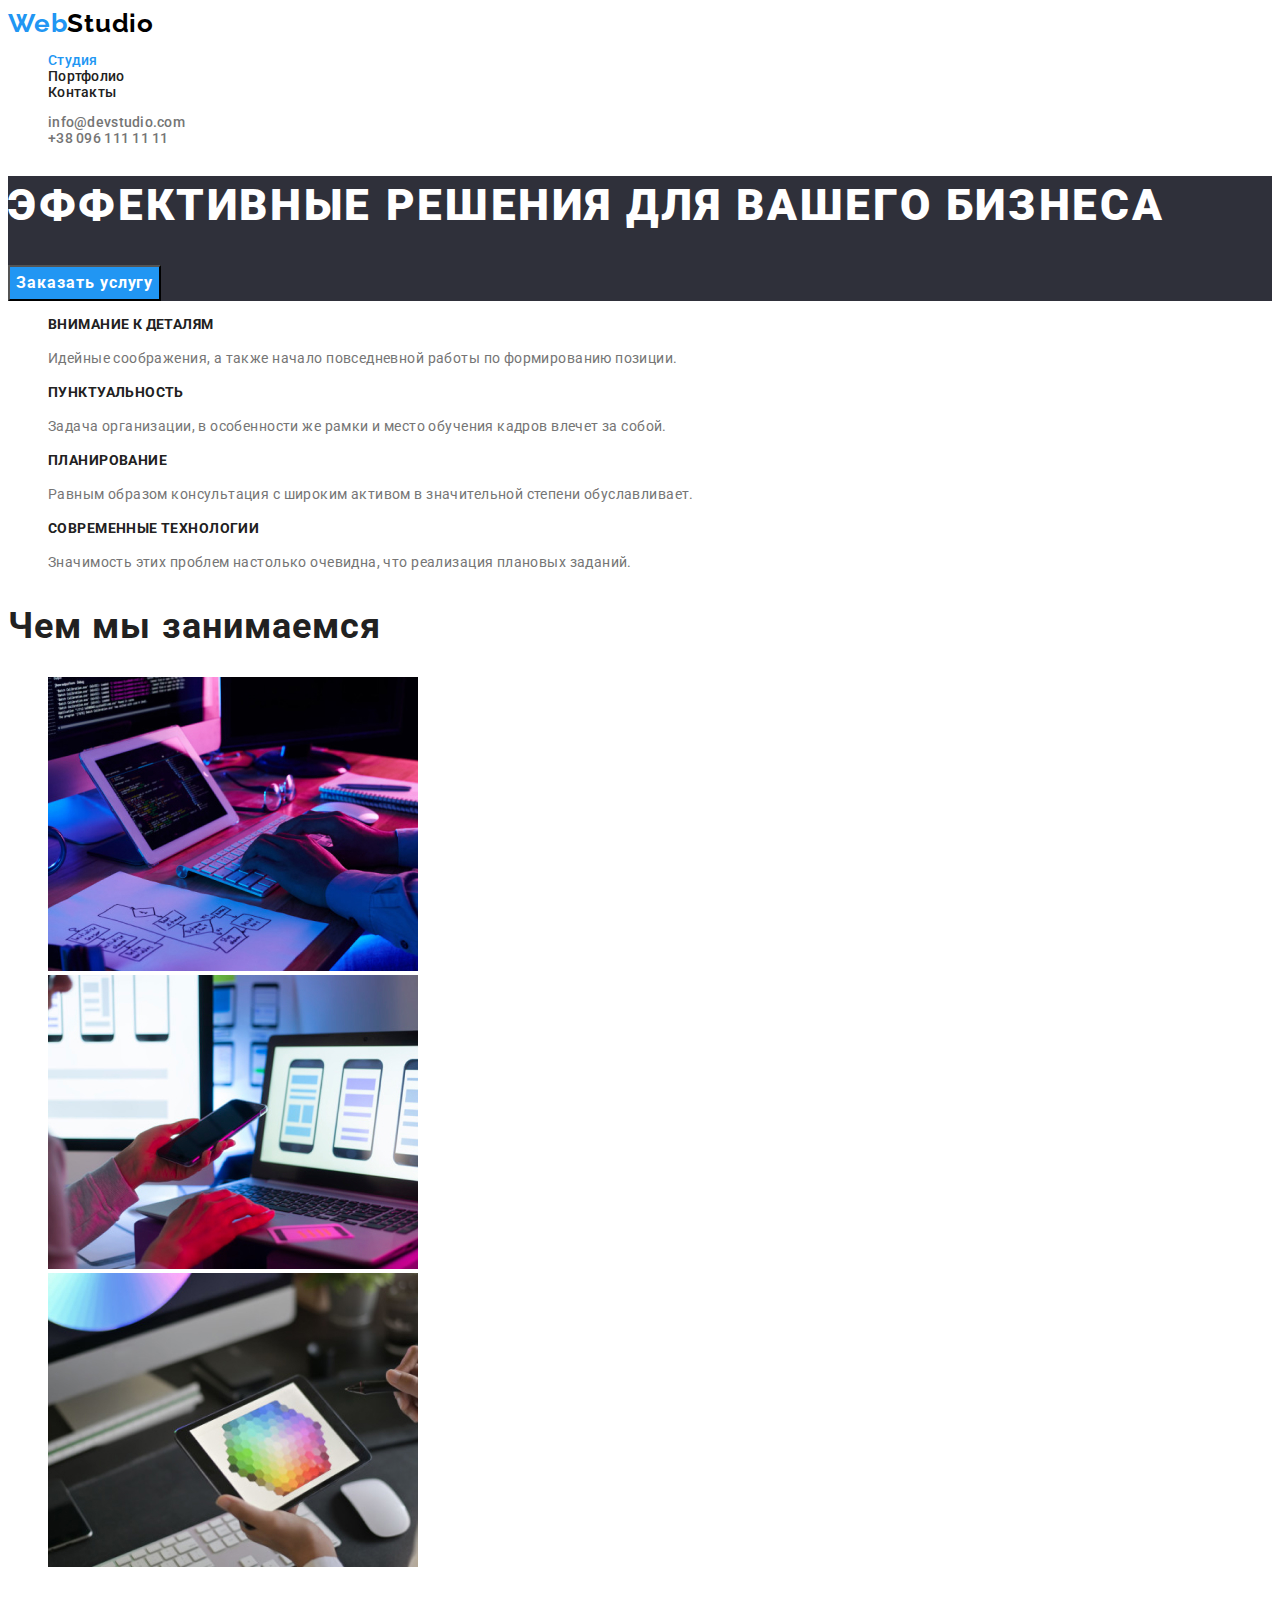
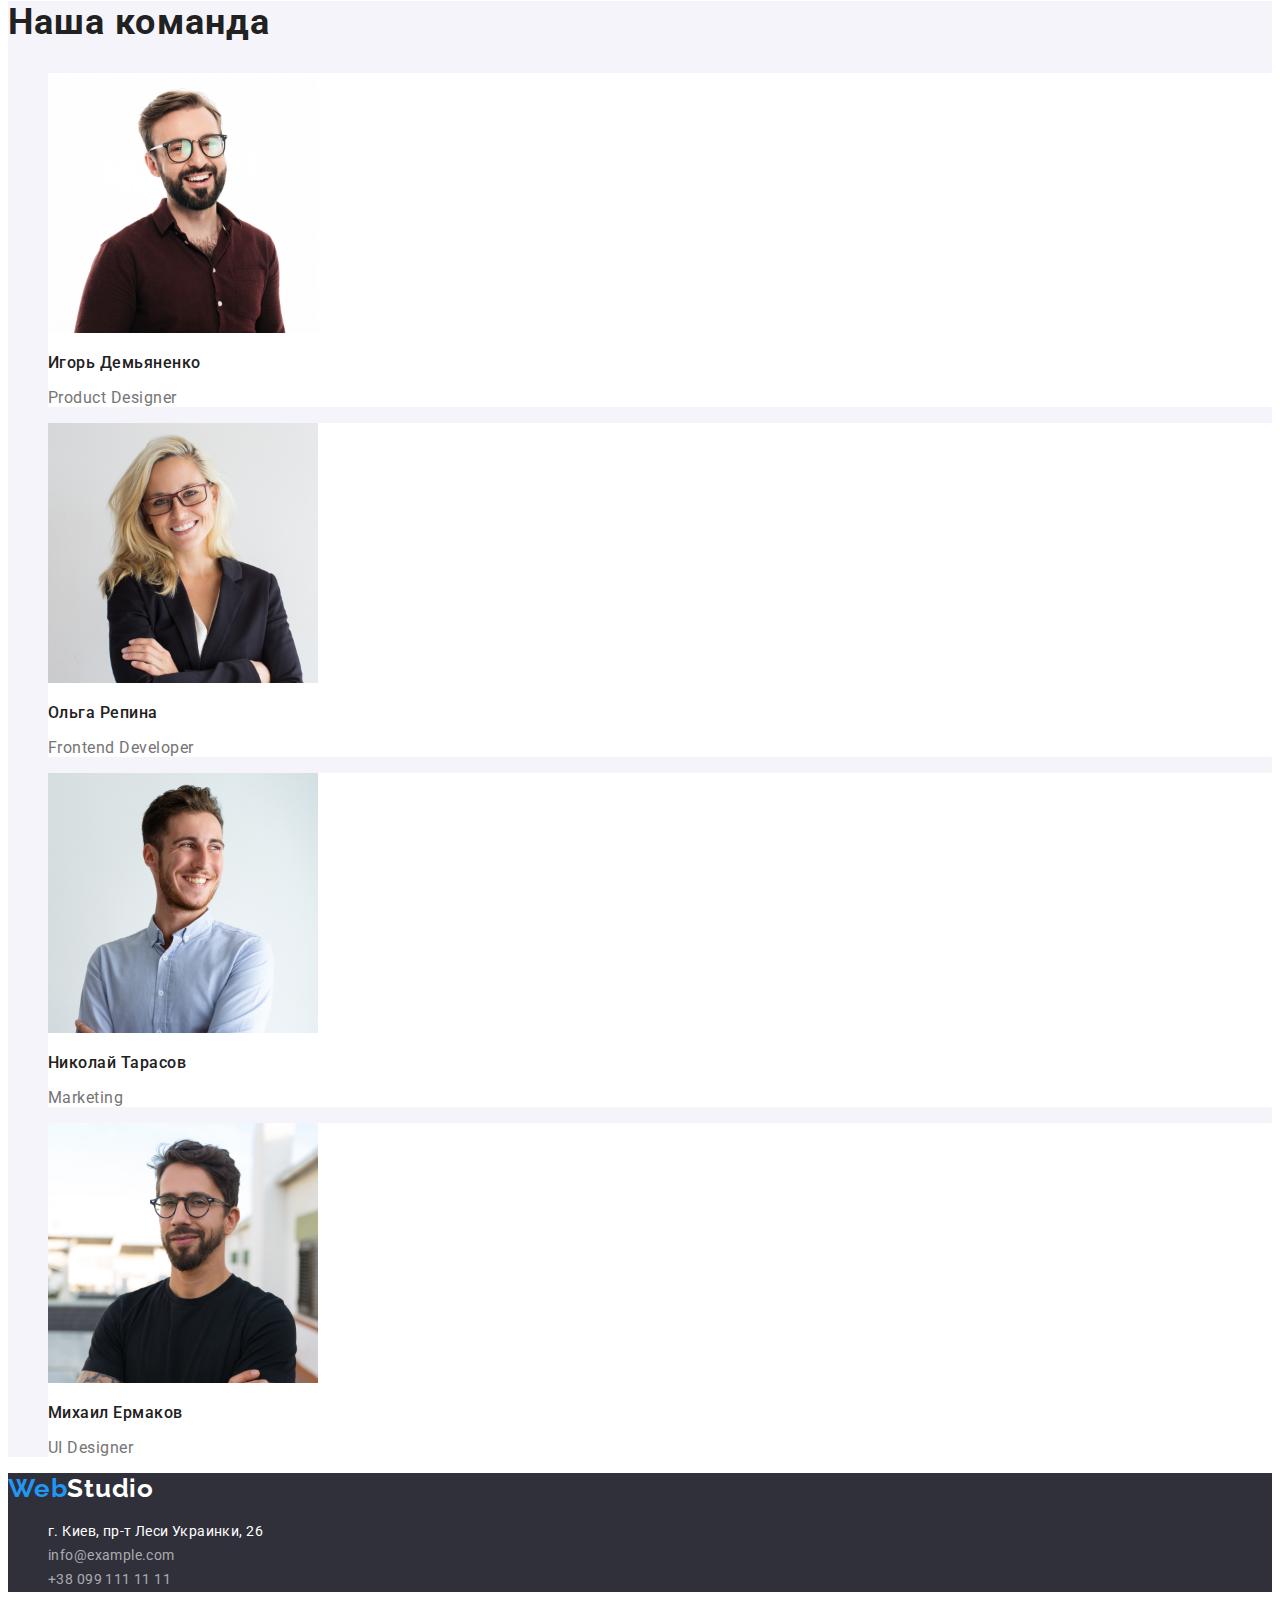
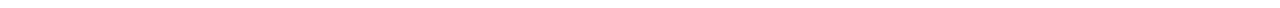
<file: index.html>
<!DOCTYPE html>
<html lang="ru">
<head>
    <meta charset="UTF-8">
    <meta http-equiv="X-UA-Compatible" content="IE=edge">
    <meta name="viewport" content="width=device-width, initial-scale=1.0">
    <title>Document</title>
    <link rel="preconnect" href="https://fonts.gstatic.com">
    <link href="https://fonts.googleapis.com/css2?family=Raleway:wght@700&family=Roboto:wght@400;500;700;900&display=swap" rel="stylesheet">
    <link rel="stylesheet" href="./css/styles.css">
</head>
<body>
    <!-- Шапка сайта -->
    <header class="header">
        <nav class="nav">
            <a class="logo" lang="en" href="./index.html">
                <span class="logo-first-word">Web</span>Studio
            </a>
            <ul class="nav-menu list">
                <li class="nav-menu-item">
                    <a class="nav-menu-link link current" href="./index.html">Студия</a>
                </li>
                <li class="nav-menu-item">
                    <a class="nav-menu-link link" href="./portfolio.html">Портфолио</a>
                </li>
                <li class="nav-menu-item">
                    <a class="nav-menu-link link" href="">Контакты</a>
                </li>
            </ul>
        </nav>
        <ul class="header-contacts-list list">
            <li>
                <a class="mail-link link" href="mailto:info@devstudio.com">info@devstudio.com</a>
            </li>
            <li>
                <a class="tel-link link" href="tel:+380961111111">+38 096 111 11 11</a>
            </li>
        </ul>
    </header>
    <main>
        <!-- Герой -->
        <section class="hero">
            <h1 class="hero-title">Эффективные решения для вашего бизнеса</h1>
            <button class="hero-button button" type="button">Заказать услугу</button>
        </section>
        <!-- Преимушества -->
        <section class="advantage">
            <h2 class="advantage-title" hidden>Преимущества</h2>
            <ul class="advantage-list list">
                <li class="advantage-list-item">
                    <h3 class="advantage-list-title">Внимание к деталям</h3>
                    <p class="advantage-list-description">Идейные соображения, а также начало повседневной работы по формированию позиции.</p>
                </li>
                <li class="advantage-list-item">
                    <h3 class="advantage-list-title">Пунктуальность</h3>
                    <p class="advantage-list-description">Задача организации, в особенности же рамки и место обучения кадров влечет за собой.</p>
                </li>
                <li class="advantage-list-item">
                    <h3 class="advantage-list-title">Планирование</h3>
                    <p class="advantage-list-description">Равным образом консультация с широким активом в значительной степени обуславливает.</p>
                </li>
                <li class="advantage-list-item">
                    <h3 class="advantage-list-title">Современные технологии</h3>
                    <p class="advantage-list-description">Значимость этих проблем настолько очевидна, что реализация плановых заданий.</p>
                </li>
            </ul>
        </section>
        <!-- Основные занятия -->
        <section class="occupations">
            <h2 class="occupations-title">Чем мы занимаемся</h2>
            <ul class="occupetoin-list list">
                <li class="occupetoin-list-item">
                    <img class="occupetoin-list-item-img" src="./images/advantages/programming.jpg" alt="Програмирование" width="370" height="294">
                </li>
                <li class="occupetoin-list-item">
                    <img class="occupetoin-list-item-img" src="./images/advantages/testing.jpg" alt="Тестирование" width="370" height="294">
                </li>
                <li class="occupetoin-list-item">
                    <img class="occupetoin-list-item-img" src="./images/advantages/design.jpg" alt="Разработка дизайна" width="370" height="294">
                </li>
            </ul>
        </section>
        <!-- Команда -->
        <section class="team">
            <h2 class="team-title">Наша команда</h2>
            <ul class="team-list list">
                <li class="team-list-item">
                    <img src="./images/team/product-designer.jpg" alt="Член команды Игорь Демьяненко" width="270" height="260">
                    <h3 class="team-list-item-title">Игорь Демьяненко</h3>
                    <p class="team-list-item-description" lang="en">Product Designer</p>
                </li>
                <li class="team-list-item">
                    <img class="team-list-item-img" src="./images/team/frontend-developer.jpg" alt="Член команды Ольга Репина" width="270" height="260">
                    <h3 class="team-list-item-title">Ольга Репина</h3>
                    <p class="team-list-item-description" lang="en">Frontend Developer</p>
                </li>
                <li class="team-list-item">
                    <img class="team-list-item-img" src="./images/team/marketing.jpg" alt="Член команды Николай Тарасов" width="270" height="260">
                    <h3 class="team-list-item-title">Николай Тарасов</h3>
                    <p class="team-list-item-description" lang="en">Marketing</p>
                </li>
                <li class="team-list-item">
                    <img class="team-list-item-img" src="./images/team/ui-designer.jpg" alt="Член команды Михаил Ермаков" width="270" height="260">
                    <h3 class="team-list-item-title">Михаил Ермаков</h3>
                    <p class="team-list-item-description" lang="en">UI Designer</p>
                </li>
            </ul>
        </section>
    </main>
    <!-- Подвал -->
    <footer class="footer">
        <a class="footer-logo" lang="en" href="./index.html"><span class="footer-logo-first-word">Web</span>Studio</a>
        <address>
            <ul class="footer-list list">
                <li class="footer-list-item">
                    <a class="footer-map-link link" href="https://goo.gl/maps/yjC53x2u7ZF1c42Y8" target="_blank" rel="noreferrer noopener">г. Киев, пр-т Леси Украинки, 26</a>
                </li>
                <li class="footer-list-item">
                    <a class="footer-mail-link link" href="mailto:info@example.com">info@example.com</a>
                </li>
                <li class="footer-list-item">
                    <a class="footer-tel-link link" href="tel:+380991111111">+38 099 111 11 11</a>
                </li>
            </ul>
        </address>
    </footer>
</body>
</html>
</file>
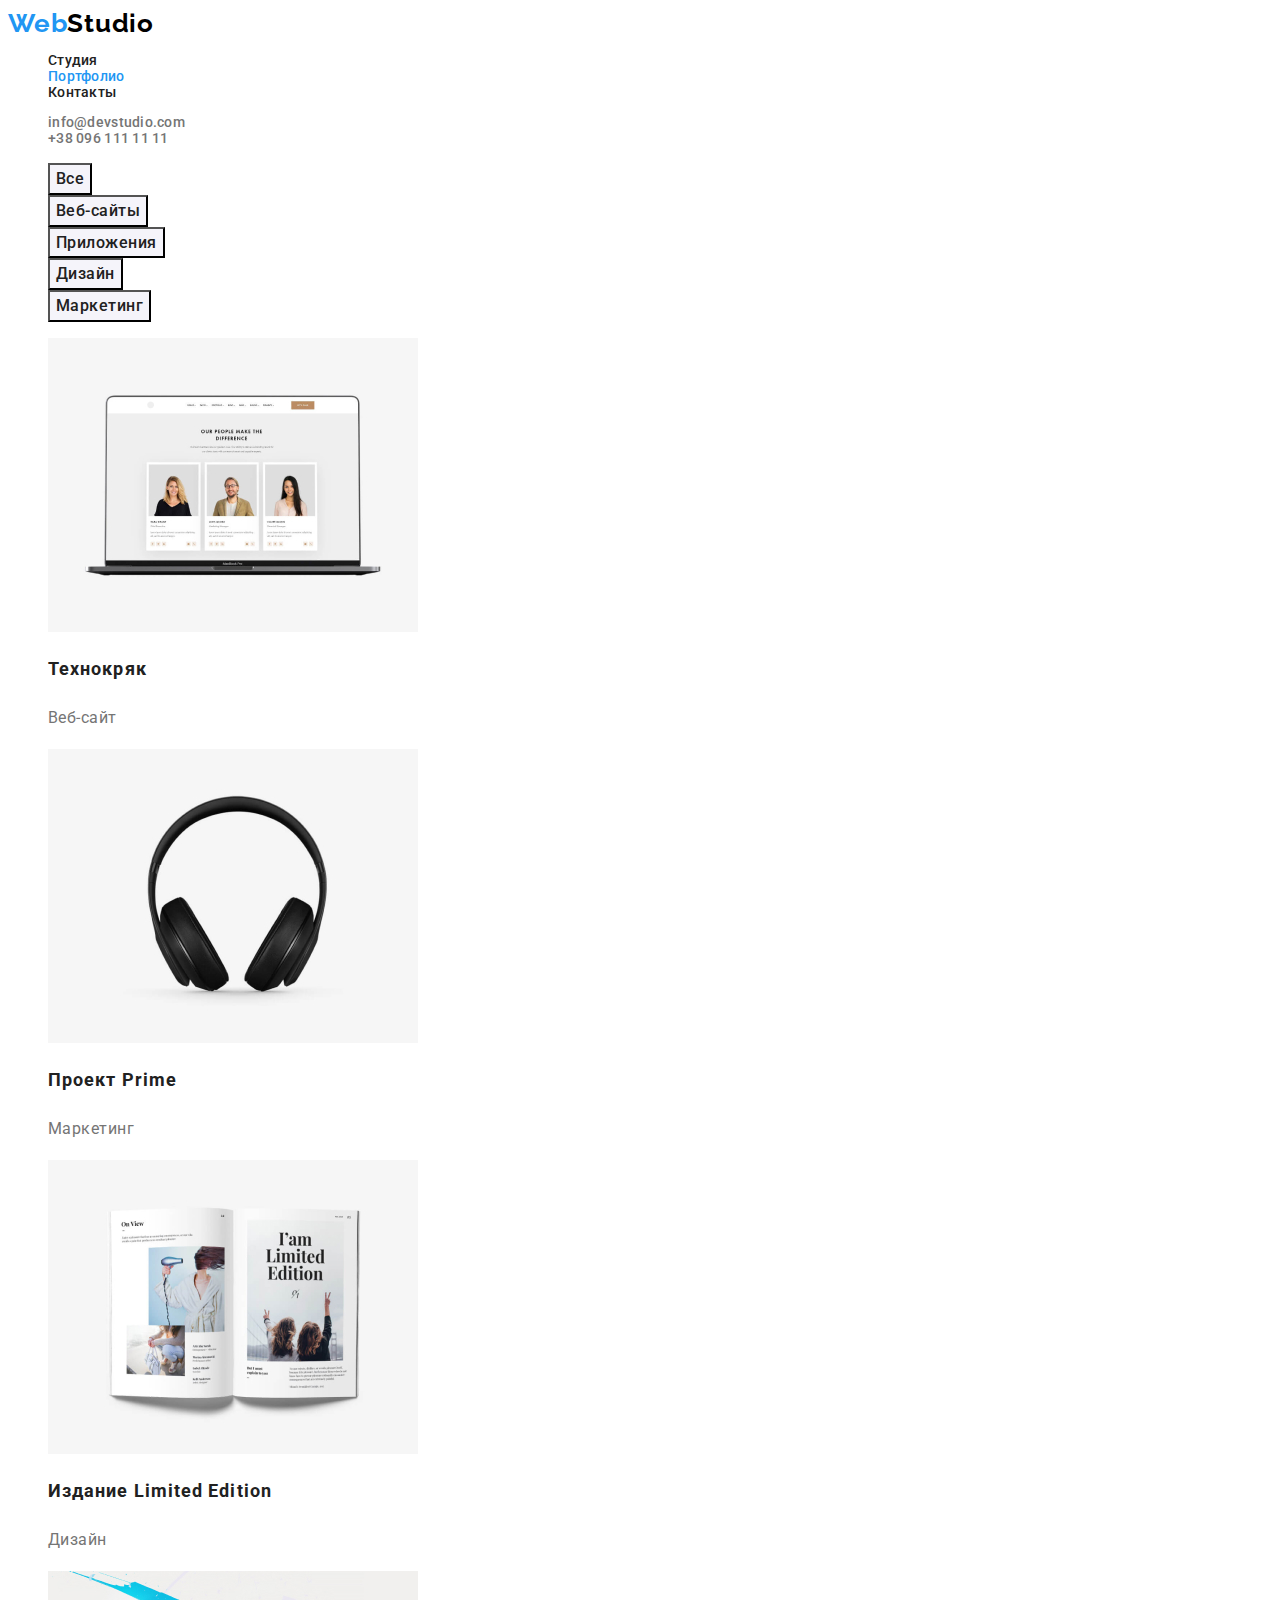
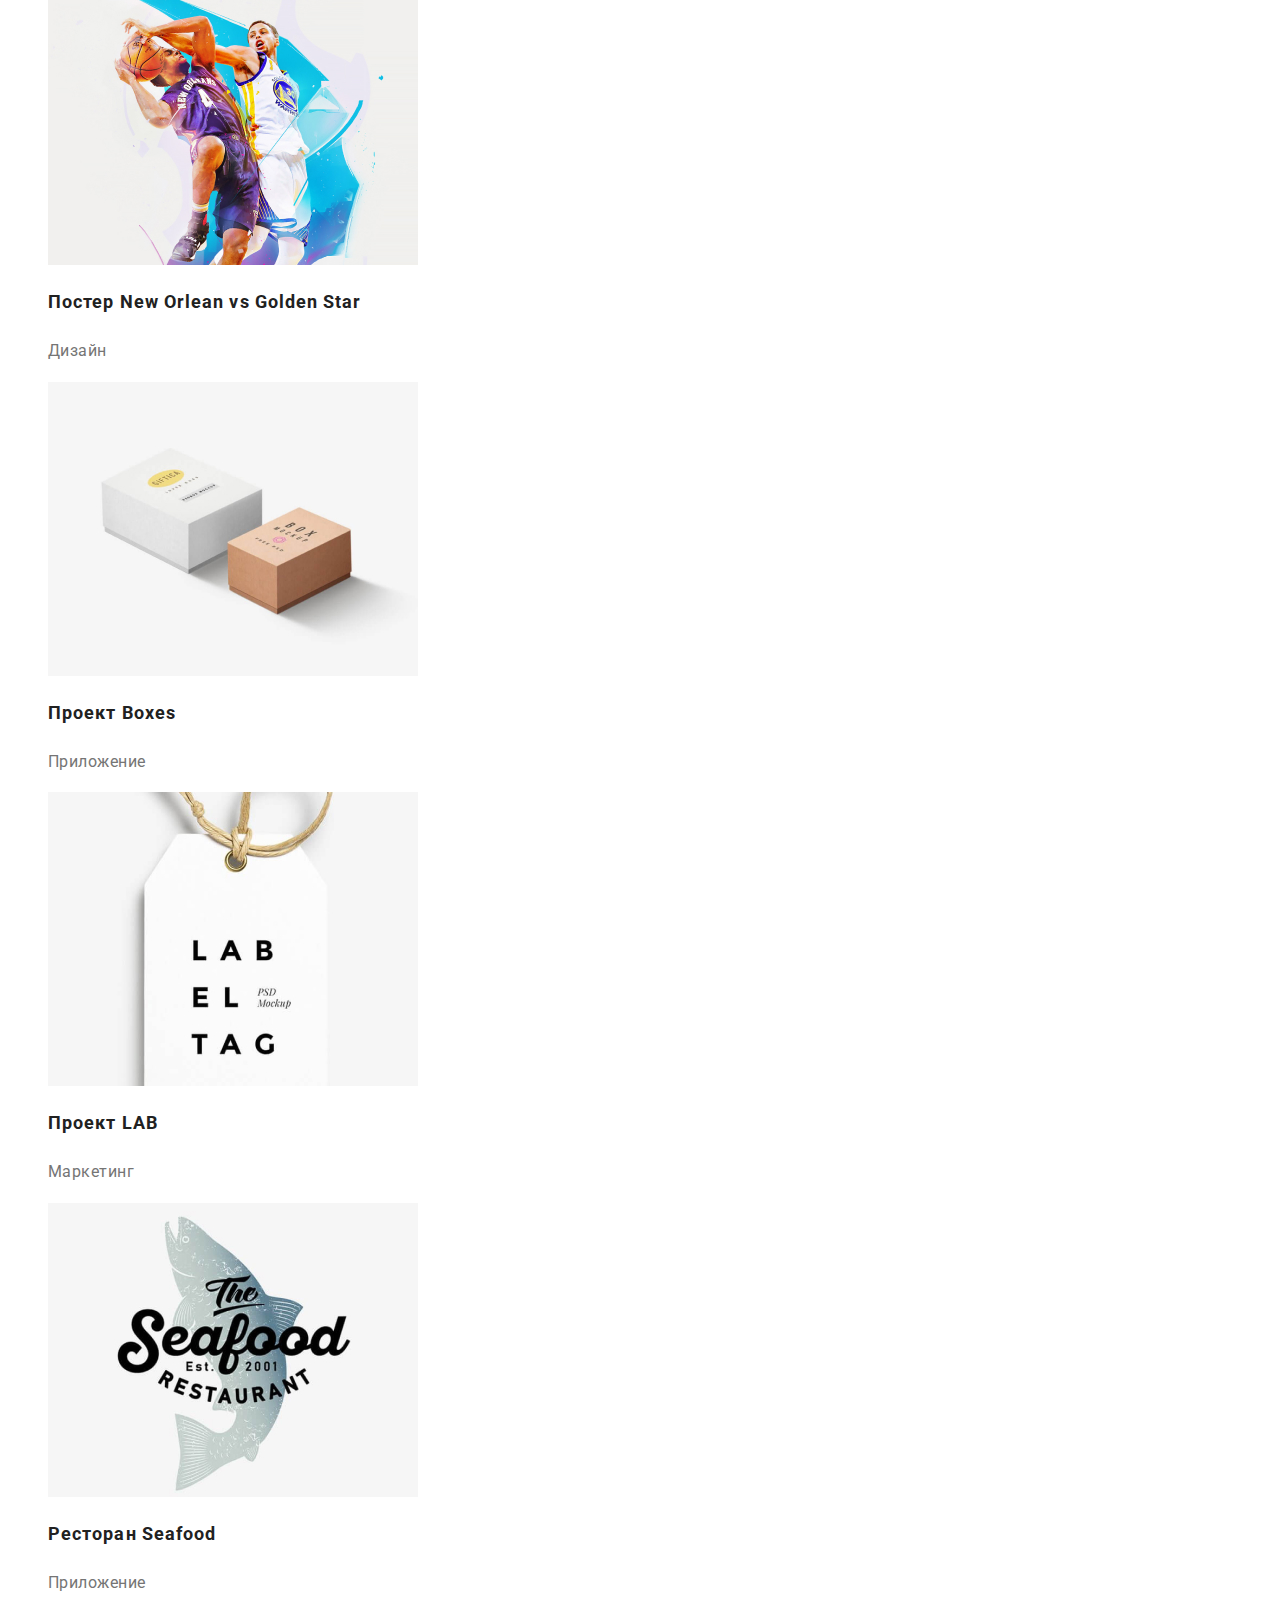
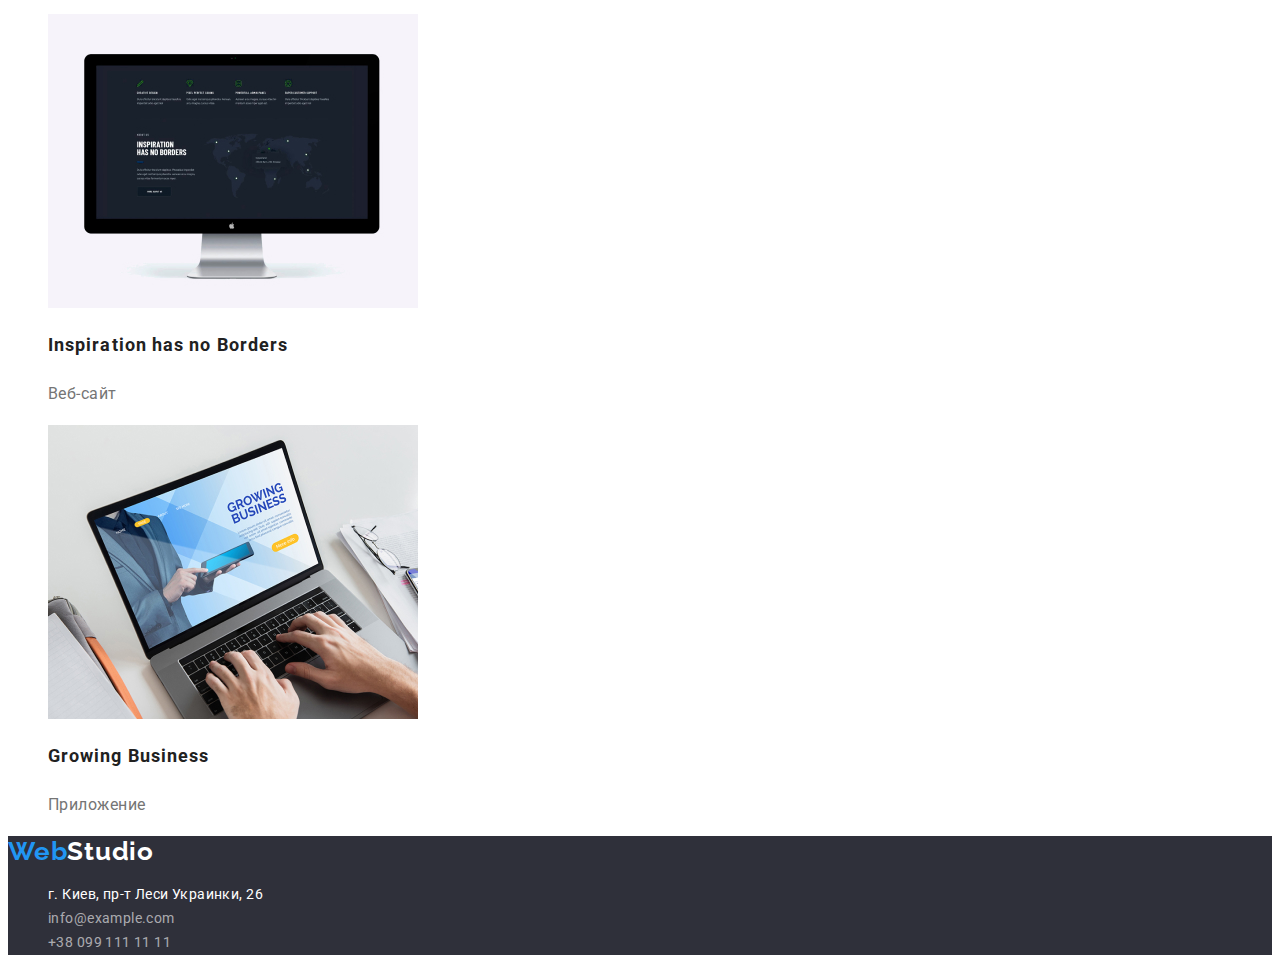
<file: portfolio.html>
<!DOCTYPE html>
<html lang="ru">
<head>
    <meta charset="UTF-8">
    <meta http-equiv="X-UA-Compatible" content="IE=edge">
    <meta name="viewport" content="width=device-width, initial-scale=1.0">
    <title>Document</title>
    <link rel="preconnect" href="https://fonts.gstatic.com">
    <link href="https://fonts.googleapis.com/css2?family=Raleway:wght@700&family=Roboto:wght@400;500;700;900&display=swap" rel="stylesheet">
    <link rel="stylesheet" href="./css/styles.css">
</head>
<body>
    <!-- Шапка сайта -->
    <header class="header">
        <nav class="nav">
            <a class="logo" lang="en" href="./index.html">
                <span class="logo-first-word">Web</span>Studio
            </a>
            <ul class="nav-menu list">
                <li class="nav-menu-item">
                    <a class="nav-menu-link link" href="./index.html">Студия</a>
                </li>
                <li class="nav-menu-item">
                    <a class="nav-menu-link link current" href="./portfolio.html">Портфолио</a>
                </li>
                <li class="nav-menu-item">
                    <a class="nav-menu-link link" href="">Контакты</a>
                </li>
            </ul>
        </nav>
        <ul class="header-contacts-list list">
            <li>
                <a class="mail-link link" href="mailto:info@devstudio.com">info@devstudio.com</a>
            </li>
            <li>
                <a class="tel-link link" href="tel:+380961111111">+38 096 111 11 11</a>
            </li>
        </ul>
    </header>
    <main>
        <!-- Портфолио -->
        <section class="portfolio">
            <h1 hidden>Наши проекты</h1>
           <!-- Фильтр проектов -->
            <ul class="portfolio-filter-list list">
                <li class="portfolio-filter-list-item">
                    <button class="portfolio-filter-button button" type="button">Все</button>
                </li>
                <li class="portfolio-filter-list-item">
                    <button class="portfolio-filter-button button" type="button">Веб-сайты</button>
                </li>
                <li class="portfolio-filter-list-item">
                    <button class="portfolio-filter-button button" type="button">Приложения</button>
                </li>
                <li class="portfolio-filter-list-item">
                    <button class="portfolio-filter-button button" type="button">Дизайн</button>
                </li>
                <li class="portfolio-filter-list-item">
                    <button class="portfolio-filter-button button" type="button">Маркетинг</button>
                </li>
            </ul>
            <!-- Галерея проектов -->
            <ul class="gallery-list list">
                <li class="gallery-list-item">
                    <a class="gallery-list-link link" href="">
                        <img class="gallery-list-img" src="./images/portfolio/tech.jpg" alt="Ноутбук с открытым сайтом" width=370 height=294>
                        <h2 class="gallery-list-title">Технокряк</h2>
                        <p class="gallery-list-description">Веб-сайт</p>
                    </a>
                </li>
                <li class="gallery-list-item">
                    <a class="gallery-list-link link" href="">
                        <img class="gallery-list-img" src="./images/portfolio/project-prime.jpg" alt="Черные наушники" width=370 height=294>
                        <h2 class="gallery-list-title">Проект <span lang="en">Prime</span></h2>
                        <p class="gallery-list-description">Маркетинг</p>
                    </a>
                </li>
                <li class="gallery-list-item">
                    <a class="gallery-list-link link" href="">
                        <img class="gallery-list-img" src="./images/portfolio/project-limited-edition.jpg" alt="Журнал с картинками" width=370 height=294>
                        <h2 class="gallery-list-title">Издание <span lang="en">Limited Edition</span></h2>
                        <p class="gallery-list-description">Дизайн</p>
                    </a>
                </li>
                <li class="gallery-list-item">
                    <a class="gallery-list-link link" href="">
                        <img class="gallery-list-img" src="./images/portfolio/poster-new-orlean-vs-golden-star.jpg" alt="Постер с баскетболистами" width=370 height=294>
                        <h2 class="gallery-list-title">Постер <span lang="en">New Orlean vs Golden Star</span></h2>
                        <p class="gallery-list-description">Дизайн</p>
                    </a>
                </li>
                <li class="gallery-list-item">
                    <a class="gallery-list-link link" href="">
                        <img class="gallery-list-img" src="./images/portfolio/project-boxes.jpg" alt="Две коробки, одна белая вторая светлокоричневая" width=370 height=294>
                        <h2 class="gallery-list-title">Проект <span lang="en">Boxes</span></h2>
                        <p class="gallery-list-description">Приложение</p>
                    </a>
                </li>
                <li class="gallery-list-item">
                    <a class="gallery-list-link link" href="">
                        <img class="gallery-list-img" src="./images/portfolio/project-lab.jpg" alt="Белый ярлик с надписью" width=370 height=294>
                        <h2 class="gallery-list-title">Проект <span lang="en">LAB</span></h2>
                        <p class="gallery-list-description">Маркетинг</p>
                    </a>
                </li>
                <li class="gallery-list-item">
                    <a class="gallery-list-link link" href="">
                        <img class="gallery-list-img" src="./images/portfolio/restaurant-seafood.jpg" alt="Эмблема рыбного ресторана" width=370 height=294>
                        <h2 class="gallery-list-title">Ресторан <span lang="en">Seafood</span></h2>
                        <p class="gallery-list-description">Приложение</p>
                    </a>
                </li>
                <li class="gallery-list-item">
                    <a class="gallery-list-link link" href="">
                        <img class="gallery-list-img" src="./images/portfolio/inspiration-has-no-borders.jpg" alt="Монитор с изображением веб-сайта" width=370 height=294>
                        <h2 class="gallery-list-title" lang="en">Inspiration has no Borders</h2>
                        <p class="gallery-list-description">Веб-сайт</p>
                    </a>
                </li>
                <li class="gallery-list-item">
                    <a class="gallery-list-link link" href="">
                        <img class="gallery-list-img" src="./images/portfolio/growing-business.jpg" alt="Процес работы на ноутбуке" width=370 height=294>
                        <h2 class="gallery-list-title" lang="en">Growing Business</h2>
                        <p class="gallery-list-description">Приложение</p>
                    </a>
                </li> 
            </ul>
        </section>
    </main>
    <!-- Подвал -->
    <footer class="footer">
        <a class="footer-logo" lang="en" href="./index.html"><span class="footer-logo-first-word">Web</span>Studio</a>
        <address>
            <ul class="footer-list list">
                <li class="footer-list-item">
                    <a class="footer-map-link link" href="https://goo.gl/maps/yjC53x2u7ZF1c42Y8" target="_blank"
                        rel="noreferrer noopener">г. Киев, пр-т Леси Украинки, 26</a>
                </li>
                <li class="footer-list-item">
                    <a class="footer-mail-link link" href="mailto:info@example.com">info@example.com</a>
                </li>
                <li class="footer-list-item">
                    <a class="footer-tel-link link" href="tel:+380991111111">+38 099 111 11 11</a>
                </li>
            </ul>
        </address>
    </footer>
</body>
</html>
</file>
<file: css/styles.css>
:root {
  --main-font: "Roboto", sans-serif;
  --secondary-font: "Raleway", sans-serif;
  --accent-color: #2196f3;
  --main-color: #212121;
  --secondary-color: #757575;
  --logo-first-color: #2196f3;
  --logo-second-color: #000000;
  --button-action-color: #ffffff;
  --button-action-background-color: #188ce8;
  --hero-title-text-color: #ffffff;
  --hero-background-color: #2f303a;
  --hero-button-background-color: #2196f3;
  --hero-button-hover-background-color: #188ce8;
  --team-background-color: #f5f4fa;
  --team-list-item-background-color: #ffffff;
  --footer-background-color: #2f303a;
  --footer-logo-color: #ffffff;
  --footer-logo-first-word-color: #2196f3;
  --footer-list-item-color: #ffffff;
  --footer-contacts-link-color: rgba(255, 255, 255, 0.6);
  --portfolio-filter-button-background-color: #f5f4fa;
}

.list {
  list-style: none;
}

.link {
  text-decoration: none;
  color: inherit;
}

body {
  font-family: var(--main-font);
  color: var(--main-color);
}

/* ============= COMPONENTS ============= */
.link:hover,
.link:focus {
  color: var(--accent-color);
}

.button {
  cursor: pointer;
}

.current {
  color: var(--accent-color);
}
/* ============= COMPONENTS END ============= */

/* ============= HEADER ============= */
.logo {
  font-family: var(--secondary-font);
  font-weight: 700;
  font-size: 26px;
  line-height: 1.19;
  letter-spacing: 0.03em;
  text-decoration: none;
  color: var(--logo-second-color);
}

.logo-first-word {
  color: var(--logo-first-color);
}

.nav-menu {
  font-weight: 500;
  font-size: 14px;
  line-height: 1.14;
  letter-spacing: 0.02em;
}

.header-contacts-list {
  font-weight: 500;
  font-size: 14px;
  line-height: 1.14;
  letter-spacing: 0.02em;
  color: var(--secondary-color);
}
/* ============= HEADER END ============= */

/* ============= HERO ============= */
.hero {
  background-color: var(--hero-background-color);
}

.hero-title {
  font-weight: 900;
  font-size: 44px;
  line-height: 1.36;
  letter-spacing: 0.06em;
  color: var(--hero-title-text-color);
  text-transform: uppercase;
}

.hero-button {
  font-family: var(--main-font);
  font-weight: 700;
  font-size: 16px;
  line-height: 1.87;
  letter-spacing: 0.06em;
  background-color: var(--hero-button-background-color);
  color: var(--button-action-color);
}

.hero-button:hover {
  background-color: var(--hero-button-hover-background-color);
}
/* ============= HERO END ============= */

/* ============= ADVANTAGE ============= */
.advantage-list-title {
  font-size: 14px;
  line-height: 1.14;
  letter-spacing: 0.03em;
  text-transform: uppercase;
}

.advantage-list-description {
  font-size: 14px;
  line-height: 1.71;
  letter-spacing: 0.03em;
  color: var(--secondary-color);
}
/* ============= ADVANTAGE END ============= */

/* ============= OCCUPATION ============= */
.occupations-title {
  font-size: 36px;
  line-height: 1.17;
  letter-spacing: 0.03em;
}
/* ============= OCCUPATION END ============= */

/* ============= TEAM ============= */
.team {
  background-color: var(--team-background-color);
}

.team-title {
  font-size: 36px;
  line-height: 1.17;
  letter-spacing: 0.03em;
}

.team-list-item {
  background-color: var(--team-list-item-background-color);
}

.team-list-item-title {
  font-weight: 500;
  font-size: 16px;
  line-height: 1.19;
  letter-spacing: 0.03em;
}

.team-list-item-description {
  font-size: 16px;
  line-height: 1.19;
  letter-spacing: 0.03em;
  color: var(--secondary-color);
}
/* ============= TEAM END ============= */

/* ============= FOOTER ============= */
.footer {
  background-color: var(--footer-background-color);
}

.footer-logo {
  font-family: var(--secondary-font);
  font-weight: 700;
  font-size: 26px;
  line-height: 1.19;
  letter-spacing: 0.03em;
  text-decoration: none;
  color: var(--footer-logo-color);
}

.footer-logo-first-word {
  color: var(--footer-logo-first-word-color);
}

.footer-list-item {
  font-style: normal;
  font-size: 14px;
  line-height: 1.71;
  letter-spacing: 0.03em;
  color: var(--footer-list-item-color);
}

.footer-tel-link,
.footer-mail-link {
  color: var(--footer-contacts-link-color);
}
/* ============= FOOTER END ============= */

/* ============= PORTFOLIO FILTER ============= */
.portfolio-filter-button {
  font-family: var(--main-font);
  font-weight: 500;
  font-size: 16px;
  line-height: 1.62;
  letter-spacing: 0.03em;
  color: var(--main-color);
  background-color: var(--portfolio-filter-button-background-color);
}

.portfolio-filter-button:hover {
  color: var(--button-action-color);
  background-color: var(--button-action-background-color);
}
/* ============= PORTFOLIO FILTER END ============= */

/* ============= PORTFOLIO GALLERY ============= */
.gallery-list-title {
  font-size: 18px;
  line-height: 2;
  letter-spacing: 0.06em;
}

.gallery-list-description {
  font-size: 16px;
  line-height: 1.87;
  letter-spacing: 0.03em;
  color: var(--secondary-color);
}
/* ============= PORTFOLIO GALLERY END ============= */
</file>
